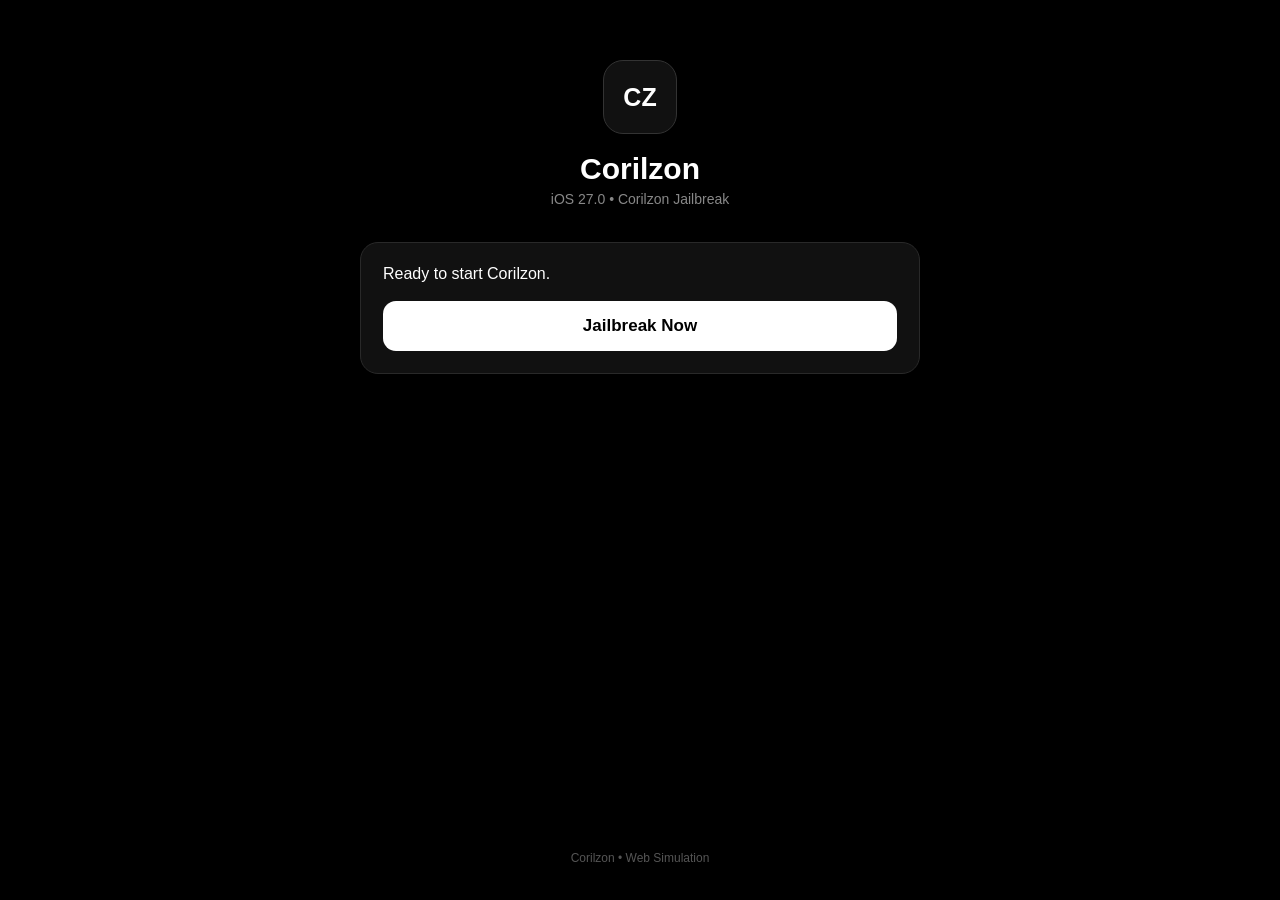
<file: index.html>
<!DOCTYPE html>
<html lang="it">
<head>
<meta charset="UTF-8">
<meta name="viewport" content="width=device-width, initial-scale=1.0">
<meta name="theme-color" content="#000000">
<link rel="manifest" href="manifest.json">

<title>Corilzon Jailbreak</title>

<style>
* {
    box-sizing: border-box;
    -webkit-tap-highlight-color: transparent;
}

body {
    margin: 0;
    background: #000;
    color: #fff;
    font-family: -apple-system, BlinkMacSystemFont, "SF Pro Display",
                 "Helvetica Neue", Arial, sans-serif;
    min-height: 100vh;
    overflow-x: hidden;
}

.app {
    min-height: 100vh;
    max-width: 600px;
    margin: auto;
    padding: 25px 20px;
    display: flex;
    flex-direction: column;
}

.top {
    text-align: center;
    padding-top: 35px;
}

.logo {
    width: 74px;
    height: 74px;
    border-radius: 20px;
    background: #111;
    border: 1px solid #333;
    display: flex;
    align-items: center;
    justify-content: center;
    margin: auto;
    font-size: 25px;
    font-weight: 800;
}

h1 {
    font-size: 30px;
    margin: 18px 0 5px;
}

.version {
    color: #888;
    font-size: 14px;
}

.card {
    margin-top: 35px;
    background: #111;
    border: 1px solid #292929;
    border-radius: 18px;
    padding: 22px;
}

.status {
    font-size: 16px;
    margin-bottom: 18px;
}

.button {
    width: 100%;
    border: 0;
    border-radius: 13px;
    padding: 15px;
    font-size: 17px;
    font-weight: 600;
    cursor: pointer;
    background: #fff;
    color: #000;
}

.button:active {
    transform: scale(.98);
}

.button.secondary {
    background: #222;
    color: #fff;
    margin-top: 10px;
}

.hidden {
    display: none;
}

.terminal {
    margin-top: 18px;
    background: #050505;
    border: 1px solid #252525;
    border-radius: 12px;
    padding: 14px;
    height: 250px;
    overflow: hidden;
    font-family: monospace;
    font-size: 11px;
    line-height: 1.45;
    color: #aaa;
}

.progress {
    height: 8px;
    background: #292929;
    border-radius: 10px;
    overflow: hidden;
    margin-top: 15px;
}

.progressBar {
    width: 0%;
    height: 100%;
    background: #fff;
    transition: width .15s;
}

.percent {
    text-align: center;
    color: #999;
    font-size: 13px;
    margin-top: 8px;
}

.success {
    text-align: center;
    padding: 20px 0;
}

.successIcon {
    font-size: 42px;
    margin-bottom: 10px;
}

.success h2 {
    margin: 5px 0;
    font-size: 25px;
}

.success p {
    color: #999;
    line-height: 1.5;
}

.footer {
    margin-top: auto;
    text-align: center;
    color: #555;
    font-size: 12px;
    padding: 30px 0 10px;
}


/* =========================================================
   CORILZON BOOT SCREEN
   ========================================================= */

.corilzonBootScreen {
    position: fixed;
    inset: 0;
    z-index: 999999;
    background: #000;
    color: #fff;
    display: flex;
    align-items: center;
    justify-content: center;
}

.corilzonBootHidden {
    display: none !important;
}

.corilzonBootBlack {
    background: #000;
}

.corilzonRecovery {
    width: 100%;
    height: 100%;
    background: #000;
    display: flex;
    flex-direction: column;
    align-items: center;
    justify-content: center;
    text-align: center;
    padding: 30px;
}

.recoveryApple {
    font-size: 72px;
    line-height: 1;
    margin-bottom: 25px;
}

.recoveryTitle {
    font-size: 21px;
    font-weight: 600;
    margin-bottom: 12px;
}

.recoveryText {
    max-width: 330px;
    color: #aaa;
    font-size: 13px;
    line-height: 1.5;
}

.recoveryLine {
    width: 220px;
    height: 1px;
    background: #555;
    margin-top: 25px;
}

.corilzonKernel {
    position: absolute;
    inset: 0;
    background: #000;
    color: #fff;
    padding: 15px;
    overflow: hidden;
    font-family: monospace;
    font-size: 11px;
    line-height: 1.4;
}

.kernelOutput {
    white-space: pre-wrap;
    word-break: break-word;
}

.corilzonApple {
    width: 100%;
    height: 100%;
    background: #000;
    display: flex;
    flex-direction: column;
    align-items: center;
    justify-content: center;
}

.appleLogo {
    font-size: 80px;
    line-height: 1;
}

.bootProgress {
    width: 220px;
    height: 5px;
    margin-top: 35px;
    background: #333;
    border-radius: 10px;
    overflow: hidden;
}

#bootProgressBar {
    width: 0%;
    height: 100%;
    background: #fff;
    transition: width .1s linear;
}
</style>
</head>

<body>

<div class="app">

    <div class="top">

        <div class="logo">
            CZ
        </div>

        <h1>Corilzon</h1>

        <div class="version">
            iOS 27.0 • Corilzon Jailbreak
        </div>

    </div>

    <div class="card">

        <div id="startScreen">

            <div class="status">
                Ready to start Corilzon.
            </div>

            <button class="button" id="jailbreakButton">
                Jailbreak Now
            </button>

        </div>

        <div id="jailbreakScreen" class="hidden">

            <div class="status" id="jailbreakStatus">
                Preparing...
            </div>

            <div class="terminal" id="terminal"></div>

            <div class="progress">
                <div class="progressBar" id="progressBar"></div>
            </div>

            <div class="percent" id="percent">
                0%
            </div>

        </div>

        <div id="successScreen" class="hidden">

            <div class="success">

                <div class="successIcon">
                    ✨🔓
                </div>

                <h2>Jailbreak Success</h2>

                <p>
                    Corilzon environment initialized successfully.
                </p>

                <button class="button" id="settingsButton">
                    Installa Corilzon Settings
                </button>

            </div>

        </div>

    </div>

    <div class="footer">
        Corilzon • Web Simulation
    </div>

</div>


<!-- =========================================================
     CORILZON BOOT OVERLAY
========================================================= -->

<div
    id="corilzonBootScreen"
    class="corilzonBootScreen corilzonBootHidden">
</div>


<!-- =========================================================
     CORILZON CORE
========================================================= -->

<script src="./core/state.js"></script>
<script src="./core/version.js"></script>
<script src="./core/boot.js"></script>


<script>
"use strict";


/* =========================================================
   ELEMENTI
========================================================= */

const jailbreakButton =
    document.getElementById("jailbreakButton");

const startScreen =
    document.getElementById("startScreen");

const jailbreakScreen =
    document.getElementById("jailbreakScreen");

const successScreen =
    document.getElementById("successScreen");

const terminal =
    document.getElementById("terminal");

const progressBar =
    document.getElementById("progressBar");

const percent =
    document.getElementById("percent");

const jailbreakStatus =
    document.getElementById("jailbreakStatus");

const settingsButton =
    document.getElementById("settingsButton");


/* =========================================================
   TERMINAL
========================================================= */

function randomLine() {

    const commands = [
        "initializing corilzon kernel...",
        "checking system environment...",
        "loading filesystem...",
        "mounting CorilzonFS...",
        "checking system services...",
        "initializing developer environment...",
        "loading boot configuration...",
        "checking package subsystem...",
        "initializing USB subsystem...",
        "starting Corilzon services...",
        "verifying system components...",
        "loading configuration...",
        "starting userspace...",
        "finalizing environment..."
    ];

    return commands[
        Math.floor(
            Math.random() *
            commands.length
        )
    ];
}


function addTerminalLine() {

    const line =
        "[" +
        Math.floor(
            Math.random() * 9999
        ) +
        "] " +
        randomLine();

    terminal.textContent +=
        line + "\n";

    terminal.scrollTop =
        terminal.scrollHeight;
}


/* =========================================================
   JAILBREAK
========================================================= */

jailbreakButton.addEventListener(
    "click",
    function() {

        startScreen.classList.add(
            "hidden"
        );

        jailbreakScreen.classList.remove(
            "hidden"
        );

        let progress = 0;

        const timer =
            setInterval(function() {

                for (
                    let i = 0;
                    i < 4;
                    i++
                ) {

                    addTerminalLine();
                }

                progress +=
                    Math.floor(
                        Math.random() * 5
                    ) + 1;

                if (progress >= 100) {

                    progress = 100;

                    clearInterval(timer);

                    progressBar.style.width =
                        "100%";

                    percent.textContent =
                        "100%";

                    jailbreakStatus.textContent =
                        "Finalizing Corilzon...";


                    /*
                     * Salviamo lo stato del jailbreak
                     * nel Core, se disponibile.
                     */

                    if (
                        typeof setCorilzonState ===
                        "function"
                    ) {

                        setCorilzonState(
                            "jailbreakActive",
                            true
                        );
                    }


                    setTimeout(function() {

                        jailbreakScreen.classList.add(
                            "hidden"
                        );

                        successScreen.classList.remove(
                            "hidden"
                        );

                    }, 1000);

                } else {

                    progressBar.style.width =
                        progress + "%";

                    percent.textContent =
                        progress + "%";

                    jailbreakStatus.textContent =
                        "Running Corilzon process...";
                }

            }, 180);

    });


/* =========================================================
   SETTINGS
========================================================= */

settingsButton.addEventListener(
    "click",
    function() {

        localStorage.setItem(
            "corilzon_settings_installed",
            "true"
        );

        window.location.href =
            "settings.html";

    }
);


/* =========================================================
   CORILZON BOOT CHECK
========================================================= */

window.addEventListener(
    "load",
    function() {

        /*
         * Aspettiamo che state.js, version.js
         * e boot.js siano completamente caricati.
         */

        setTimeout(
            function() {

                if (
                    typeof startCorilzonBootIfNeeded ===
                    "function"
                ) {

                    startCorilzonBootIfNeeded();

                }

            },
            100
        );

    }
);

</script>

</body>
</html>
</file>
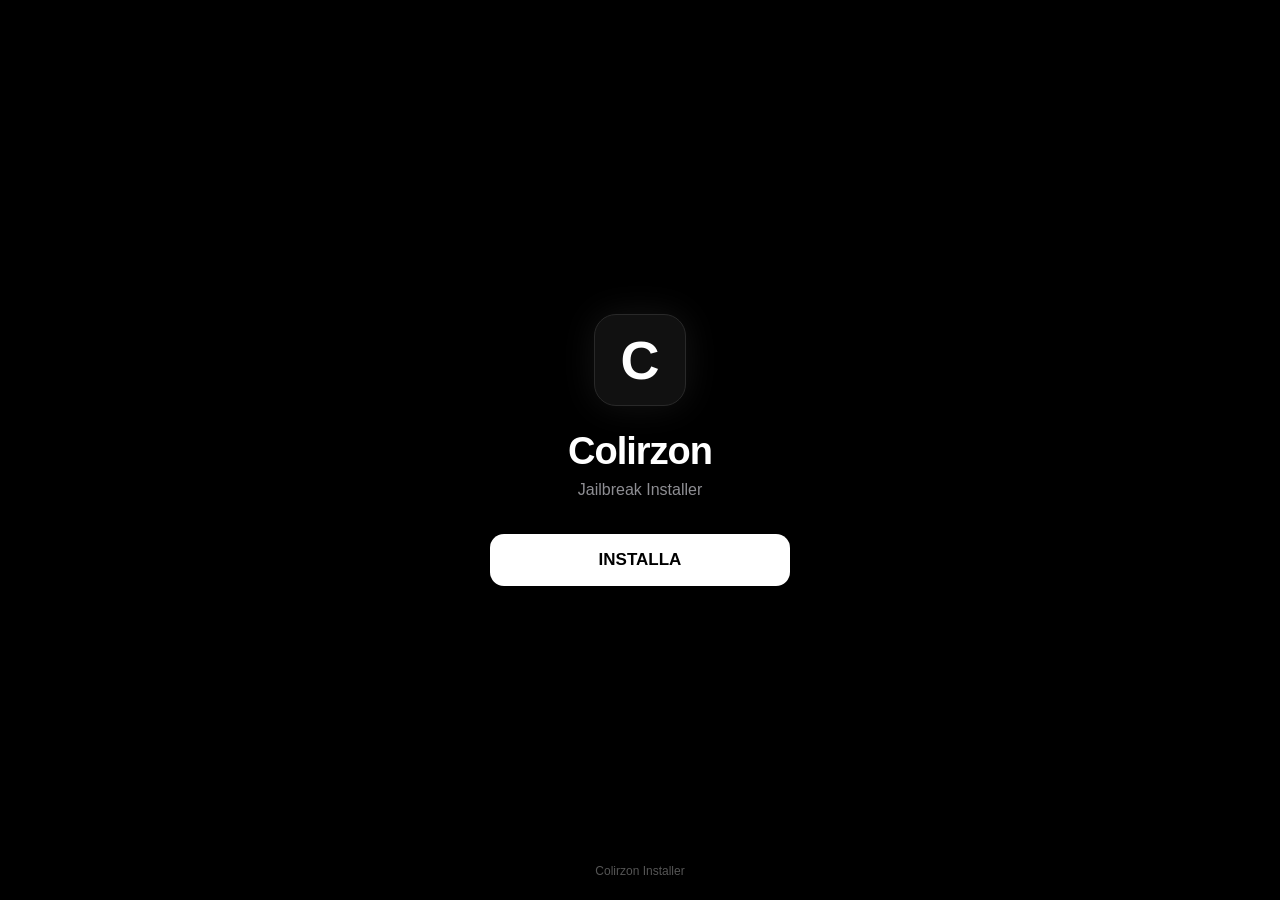
<file: installer/index.html>
<!DOCTYPE html>
<html lang="it">
<head>
    <meta charset="UTF-8">

    <meta name="viewport"
          content="width=device-width,
                   initial-scale=1.0,
                   viewport-fit=cover">

    <meta name="theme-color" content="#000000">

    <meta name="apple-mobile-web-app-capable" content="yes">
    <meta name="apple-mobile-web-app-status-bar-style" content="black">
    <meta name="apple-mobile-web-app-title" content="Colirzon">

    <link rel="manifest" href="./manifest.json">

    <link rel="stylesheet" href="./style.css">

    <title>Colirzon Installer</title>
</head>

<body>

    <main class="installer">

        <div class="logo">
            C
        </div>

        <h1>Colirzon</h1>

        <p class="subtitle">
            Jailbreak Installer
        </p>

        <button id="installButton" class="install-button">
            INSTALLA
        </button>

        <p class="version">
            Colirzon Installer
        </p>

    </main>


    <div id="modal" class="modal hidden">

        <div class="modal-box">

            <div class="modal-logo">
                C
            </div>

            <h2>Aggiungere Colirzon?</h2>

            <p>
                Aggiungi Colirzon alla schermata Home
                per aprire direttamente il Jailbreak.
            </p>

            <button id="confirmButton" class="confirm-button">
                Continua
            </button>

            <button id="cancelButton" class="cancel-button">
                Annulla
            </button>

        </div>

    </div>


    <div id="iosInstructions" class="modal hidden">

        <div class="modal-box">

            <div class="modal-logo">
                C
            </div>

            <h2>Installa Colirzon</h2>

            <p>
                Su iPhone, usa il pulsante
                <strong>Condividi</strong> di Safari e scegli
                <strong>Aggiungi alla schermata Home</strong>.
            </p>

            <p class="small-text">
                L'icona Colirzon aprirà direttamente
                il Jailbreak.
            </p>

            <button id="closeInstructions"
                    class="confirm-button">
                Ho capito
            </button>

        </div>

    </div>


    <script src="./installer.js"></script>

</body>
</html>
</file>
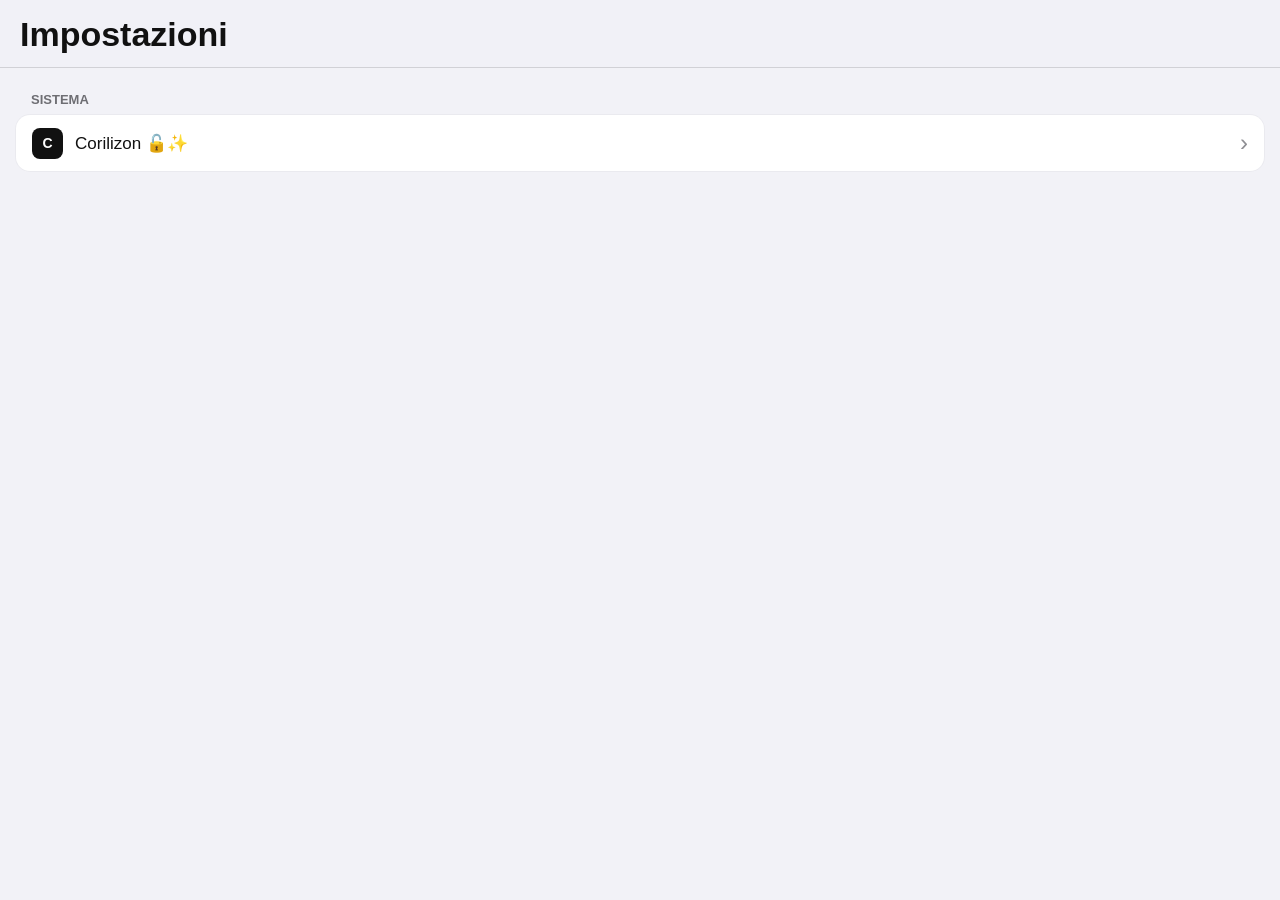
<file: settings.html>
<!DOCTYPE html>
<html lang="it">
<head>
<meta charset="UTF-8">
<meta name="viewport" content="width=device-width, initial-scale=1.0, viewport-fit=cover">
<meta name="theme-color" content="#f2f2f7">
<title>Corilizon Settings</title>

<style>
* {
    box-sizing: border-box;
    -webkit-tap-highlight-color: transparent;
}

html,
body {
    margin: 0;
    padding: 0;
    width: 100%;
    min-height: 100%;
    background: #f2f2f7;
    color: #111;
    font-family:
        -apple-system,
        BlinkMacSystemFont,
        "SF Pro Display",
        "SF Pro Text",
        Arial,
        sans-serif;
}

body {
    min-height: 100vh;
}

button,
input {
    font: inherit;
}

button {
    border: 0;
    cursor: pointer;
}

#app {
    min-height: 100vh;
}

.header {
    padding-top: calc(env(safe-area-inset-top) + 16px);
    padding-left: 20px;
    padding-right: 20px;
    padding-bottom: 14px;
    background: rgba(242, 242, 247, 0.96);
    border-bottom: 1px solid #d1d1d6;
    position: sticky;
    top: 0;
    z-index: 100;
}

.header-title {
    margin: 0;
    font-size: 34px;
    font-weight: 700;
    line-height: 1.1;
}

.header-back {
    display: block;
    color: #007aff;
    font-size: 17px;
    margin-bottom: 7px;
    cursor: pointer;
    user-select: none;
}

.content {
    padding: 24px 16px 45px;
}

.section {
    margin-bottom: 28px;
}

.section-title {
    margin: 0 15px 8px;
    color: #6e6e73;
    font-size: 13px;
    font-weight: 600;
    text-transform: uppercase;
}

.card {
    background: white;
    border-radius: 14px;
    overflow: hidden;
    box-shadow: 0 0 0 1px rgba(0,0,0,0.03);
}

.row {
    min-height: 56px;
    padding: 10px 16px;
    display: flex;
    align-items: center;
    justify-content: space-between;
    border-bottom: 1px solid #e5e5ea;
    cursor: pointer;
}

.row:last-child {
    border-bottom: 0;
}

.row:active {
    background: #e5e5ea;
}

.row-left {
    display: flex;
    align-items: center;
    gap: 12px;
}

.row-icon {
    width: 31px;
    height: 31px;
    display: flex;
    align-items: center;
    justify-content: center;
    border-radius: 8px;
    background: #111;
    color: white;
    font-size: 14px;
    font-weight: 700;
}

.row-title {
    font-size: 17px;
}

.arrow {
    color: #8e8e93;
    font-size: 24px;
}

.blue-button {
    display: block;
    width: 100%;
    margin-top: 14px;
    padding: 14px;
    border-radius: 12px;
    background: #007aff;
    color: white;
    font-size: 16px;
    font-weight: 600;
    text-align: center;
}

.blue-button:active {
    opacity: 0.7;
}

.blue-button:disabled {
    opacity: 0.5;
}

.gray-button {
    display: block;
    width: 100%;
    margin-top: 10px;
    padding: 14px;
    border-radius: 12px;
    background: #e5e5ea;
    color: #111;
    font-size: 16px;
    font-weight: 600;
}

.red-button {
    display: block;
    width: 100%;
    margin-top: 10px;
    padding: 14px;
    border-radius: 12px;
    background: #ff3b30;
    color: white;
    font-size: 16px;
    font-weight: 600;
}

.box {
    padding: 16px;
}

.status {
    padding: 15px;
    border-radius: 12px;
    background: #f2f2f7;
    font-size: 14px;
    line-height: 1.5;
}

.success {
    color: #34c759;
    font-weight: 600;
}

.warning {
    color: #ff9500;
    font-weight: 600;
}

.error {
    color: #ff3b30;
    font-weight: 600;
}

.description {
    margin-top: 12px;
    color: #6e6e73;
    font-size: 13px;
    line-height: 1.5;
}

.file-input {
    width: 100%;
    padding: 12px;
    border: 1px solid #d1d1d6;
    border-radius: 12px;
    background: white;
}

.url-input {
    width: 100%;
    margin-top: 10px;
    padding: 13px;
    border: 1px solid #d1d1d6;
    border-radius: 12px;
    background: white;
    outline: none;
}

.progress-container {
    display: none;
    width: 100%;
    height: 10px;
    margin-top: 15px;
    background: #d1d1d6;
    border-radius: 20px;
    overflow: hidden;
}

.progress-bar {
    width: 0%;
    height: 100%;
    background: #007aff;
    transition: width 0.12s linear;
}

.percent {
    margin-top: 9px;
    text-align: center;
    font-size: 14px;
    color: #6e6e73;
}

.package {
    padding: 16px;
    border-bottom: 1px solid #e5e5ea;
}

.package:last-child {
    border-bottom: 0;
}

.package-name {
    font-size: 17px;
    font-weight: 600;
    word-break: break-word;
}

.package-info {
    margin-top: 4px;
    color: #6e6e73;
    font-size: 13px;
}

.package-actions {
    display: flex;
    gap: 8px;
    margin-top: 11px;
}

.package-actions button {
    flex: 1;
    margin-top: 0;
}

.console {
    margin-top: 14px;
    padding: 14px;
    border-radius: 12px;
    background: #000;
    color: #00ff66;
    font-family: monospace;
    font-size: 12px;
    line-height: 1.5;
    white-space: pre-wrap;
    overflow-wrap: anywhere;
}

.info-row {
    display: flex;
    justify-content: space-between;
    padding: 14px 16px;
    border-bottom: 1px solid #e5e5ea;
    font-size: 16px;
}

.info-row:last-child {
    border-bottom: 0;
}

.info-value {
    color: #6e6e73;
    text-align: right;
}

/* =========================================================
   FULL SCREEN CORILZON BOOT
========================================================= */

#corilzonBootScreen {
    position: fixed;
    inset: 0;
    width: 100vw;
    height: 100vh;
    height: 100dvh;
    background: #000;
    color: #fff;
    z-index: 2147483647;
    display: none;
    overflow: hidden;
    margin: 0;
    padding: 0;
}

#corilzonBootScreen.active {
    display: block;
}

.boot-black {
    position: absolute;
    inset: 0;
    background: #000;
}

.boot-recovery {
    position: absolute;
    inset: 0;
    background: #000;
    display: flex;
    flex-direction: column;
    align-items: center;
    justify-content: center;
    text-align: center;
    font-family: -apple-system, BlinkMacSystemFont, Arial, sans-serif;
}

.boot-recovery-logo {
    font-size: 48px;
    margin-bottom: 24px;
    opacity: 0.95;
}

.boot-recovery-title {
    font-size: 18px;
    font-weight: 600;
    margin-bottom: 8px;
}

.boot-recovery-text {
    color: #aaa;
    font-size: 13px;
    max-width: 280px;
    line-height: 1.45;
}

.boot-kernel {
    position: absolute;
    inset: 0;
    background: #000;
    color: #fff;
    padding: 7px 8px;
    font-family: monospace;
    font-size: 8px;
    line-height: 1.25;
    white-space: pre;
    overflow: hidden;
    text-align: left;
}

.boot-kernel-lines {
    position: absolute;
    top: 7px;
    left: 8px;
    right: 8px;
}

.boot-apple {
    position: absolute;
    inset: 0;
    background: #000;
    display: flex;
    align-items: center;
    justify-content: center;
    font-family: Arial, sans-serif;
}

.boot-apple-logo {
    color: #fff;
    font-size: 72px;
    line-height: 1;
}

.boot-loading {
    position: absolute;
    inset: 0;
    background: #000;
    display: flex;
    flex-direction: column;
    align-items: center;
    justify-content: center;
}

.boot-loading-logo {
    color: #fff;
    font-size: 62px;
    margin-bottom: 45px;
}

.boot-loading-bar {
    width: min(260px, 62vw);
    height: 5px;
    border-radius: 20px;
    background: #333;
    overflow: hidden;
}

.boot-loading-progress {
    width: 0%;
    height: 100%;
    background: #fff;
}

.boot-hidden {
    display: none !important;
}
</style>
</head>

<body>

<div id="app"></div>

<div id="corilzonBootScreen"></div>

<script src="./core/state.js"></script>
<script src="./core/version.js"></script>
<script src="./core/boot.js"></script>

<script>
"use strict";

const DB_NAME = "CorilizonDatabase";
const DB_VERSION = 1;
const STORE_NAME = "packages";

let database = null;
let developerMode = false;
let updateRunning = false;
let installerRunning = false;

function syncDeveloperModeFromCore() {
    if (typeof loadCorilzonState !== "function") return;

    try {
        const coreState = loadCorilzonState();

        if (coreState) {
            developerMode = coreState.developerMode === true;
        }
    } catch (error) {
        console.warn("Corilzon Core state non disponibile:", error);
    }
}

function initializeDatabase() {
    return new Promise(function(resolve, reject) {
        const request = window.indexedDB.open(DB_NAME, DB_VERSION);

        request.onupgradeneeded = function(event) {
            const db = event.target.result;

            if (!db.objectStoreNames.contains(STORE_NAME)) {
                db.createObjectStore(STORE_NAME, {
                    keyPath: "id",
                    autoIncrement: true
                });
            }
        };

        request.onsuccess = function(event) {
            database = event.target.result;
            resolve();
        };

        request.onerror = function() {
            reject(request.error);
        };
    });
}

function savePackage(packageData) {
    return new Promise(function(resolve, reject) {
        const transaction = database.transaction(STORE_NAME, "readwrite");
        const store = transaction.objectStore(STORE_NAME);
        const request = store.add(packageData);

        request.onsuccess = function() {
            resolve(request.result);
        };

        request.onerror = function() {
            reject(request.error);
        };
    });
}

function getAllPackages() {
    return new Promise(function(resolve, reject) {
        const transaction = database.transaction(STORE_NAME, "readonly");
        const store = transaction.objectStore(STORE_NAME);
        const request = store.getAll();

        request.onsuccess = function() {
            resolve(request.result);
        };

        request.onerror = function() {
            reject(request.error);
        };
    });
}

function getOnePackage(id) {
    return new Promise(function(resolve, reject) {
        const transaction = database.transaction(STORE_NAME, "readonly");
        const store = transaction.objectStore(STORE_NAME);
        const request = store.get(id);

        request.onsuccess = function() {
            resolve(request.result);
        };

        request.onerror = function() {
            reject(request.error);
        };
    });
}

function updatePackage(packageData) {
    return new Promise(function(resolve, reject) {
        const transaction = database.transaction(STORE_NAME, "readwrite");
        const store = transaction.objectStore(STORE_NAME);
        const request = store.put(packageData);

        request.onsuccess = function() {
            resolve();
        };

        request.onerror = function() {
            reject(request.error);
        };
    });
}

function removePackageFromDB(id) {
    return new Promise(function(resolve, reject) {
        const transaction = database.transaction(STORE_NAME, "readwrite");
        const store = transaction.objectStore(STORE_NAME);
        const request = store.delete(id);

        request.onsuccess = function() {
            resolve();
        };

        request.onerror = function() {
            reject(request.error);
        };
    });
}

function escapeHTML(value) {
    return String(value)
        .replace(/&/g, "&amp;")
        .replace(/</g, "&lt;")
        .replace(/>/g, "&gt;")
        .replace(/"/g, "&quot;")
        .replace(/'/g, "&#039;");
}

function formatBytes(bytes) {
    if (!bytes) return "0 B";

    if (bytes < 1024) {
        return bytes + " B";
    }

    if (bytes < 1024 * 1024) {
        return (bytes / 1024).toFixed(1) + " KB";
    }

    return (bytes / (1024 * 1024)).toFixed(1) + " MB";
}

function setPage(title, backFunction, content) {
    const app = document.getElementById("app");

    let header = "";

    if (backFunction) {
        header += `
            <div class="header">
                <div class="header-back" data-action="back">
                    ‹ Indietro
                </div>

                <h1 class="header-title">
                    ${escapeHTML(title)}
                </h1>
            </div>
        `;
    } else {
        header += `
            <div class="header">
                <h1 class="header-title">
                    ${escapeHTML(title)}
                </h1>
            </div>
        `;
    }

    app.innerHTML =
        header +
        `<div class="content">${content}</div>`;

    if (backFunction) {
        const backButton =
            app.querySelector('[data-action="back"]');

        if (backButton) {
            backButton.onclick = backFunction;
        }
    }
}

function showHome() {
    syncDeveloperModeFromCore();

    setPage(
        "Impostazioni",
        null,
        `
        <div class="section">
            <div class="section-title">
                Sistema
            </div>

            <div class="card">
                <div class="row" id="openCorilizon">
                    <div class="row-left">
                        <div class="row-icon">C</div>

                        <div class="row-title">
                            Corilizon 🔓✨
                        </div>
                    </div>

                    <div class="arrow">›</div>
                </div>
            </div>
        </div>
        `
    );

    document
        .getElementById("openCorilizon")
        .onclick = showCorilizon;
}

function showCorilizon() {
    syncDeveloperModeFromCore();

    setPage(
        "Corilizon 🔓✨",
        showHome,
        `
        <div class="section">
            <div class="section-title">
                Corilizon
            </div>

            <div class="card">

                <div class="row" id="usbPage">
                    <div class="row-left">
                        <div class="row-icon">U</div>
                        <div class="row-title">USB</div>
                    </div>
                    <div class="arrow">›</div>
                </div>

                <div class="row" id="packagePage">
                    <div class="row-left">
                        <div class="row-icon">P</div>
                        <div class="row-title">
                            Package Installer
                        </div>
                    </div>
                    <div class="arrow">›</div>
                </div>

                <div class="row" id="installerPage">
                    <div class="row-left">
                        <div class="row-icon">I</div>
                        <div class="row-title">
                            Installer
                        </div>
                    </div>
                    <div class="arrow">›</div>
                </div>

                <div class="row" id="developerPage">
                    <div class="row-left">
                        <div class="row-icon">D</div>
                        <div class="row-title">
                            Dev Mode
                        </div>
                    </div>
                    <div class="arrow">›</div>
                </div>

                <div class="row" id="infoPage">
                    <div class="row-left">
                        <div class="row-icon">i</div>
                        <div class="row-title">
                            System Info
                        </div>
                    </div>
                    <div class="arrow">›</div>
                </div>

                <div class="row" id="updatePage">
                    <div class="row-left">
                        <div class="row-icon">↻</div>
                        <div class="row-title">
                            Update Modded System
                        </div>
                    </div>
                    <div class="arrow">›</div>
                </div>

            </div>
        </div>
        `
    );

    document.getElementById("usbPage").onclick = showUSB;
    document.getElementById("packagePage").onclick = showPackageInstaller;
    document.getElementById("installerPage").onclick = showInstaller;
    document.getElementById("developerPage").onclick = showDeveloperMode;
    document.getElementById("infoPage").onclick = showSystemInfo;
    document.getElementById("updatePage").onclick = showUpdate;
}

function showUSB() {
    setPage(
        "USB",
        showCorilizon,
        `
        <div class="section">
            <div class="section-title">USB</div>

            <div class="card">
                <div class="box">

                    <div id="usbStatus" class="status">
                        <b>
                            Nessun dispositivo USB rilevato.
                        </b>

                        <br><br>

                        Corilizon non considera
                        automaticamente presente
                        nessun dispositivo.
                    </div>

                    <button id="usbButton" class="blue-button">
                        Cerca dispositivo USB
                    </button>

                </div>
            </div>
        </div>
        `
    );

    document.getElementById("usbButton").onclick = searchUSB;
}

async function searchUSB() {
    const status = document.getElementById("usbStatus");

    if (
        !navigator.usb ||
        typeof navigator.usb.requestDevice !== "function"
    ) {
        status.innerHTML = `
            <span class="warning">
                USB non disponibile.
            </span>

            <br><br>

            Il browser non supporta
            l'accesso WebUSB.

            <br><br>

            Nessun dispositivo è stato rilevato.
        `;

        return;
    }

    try {
        const device =
            await navigator.usb.requestDevice({
                filters: []
            });

        status.innerHTML = `
            <span class="success">
                Dispositivo selezionato ✓
            </span>

            <br><br>

            Nome:
            ${escapeHTML(
                device.productName ||
                "Dispositivo USB"
            )}
        `;
    } catch (error) {
        status.innerHTML = `
            <b>
                Nessun dispositivo USB rilevato.
            </b>

            <br><br>

            Nessun dispositivo è stato selezionato.
        `;
    }
}

function showPackageInstaller() {
    setPage(
        "Package Installer",
        showCorilizon,
        `
        <div class="section">
            <div class="section-title">
                Install Package
            </div>

            <div class="card">
                <div class="box">

                    <input
                        id="packageInput"
                        class="file-input"
                        type="file"
                        accept=".index,.html,.ipa">

                    <div class="description">
                        <b>.index</b> e <b>.html</b>:
                        Web App.

                        <br><br>

                        <b>.ipa</b>:
                        package IPA importato
                        nel sistema Corilizon.
                    </div>

                    <button
                        id="installPackageButton"
                        class="blue-button">

                        Install Package

                    </button>

                    <div
                        id="packageMessage"
                        style="margin-top:12px;">
                    </div>

                </div>
            </div>
        </div>

        <div class="section">
            <div class="section-title">
                Installed Packages
            </div>

            <div class="card" id="packagesList">
                <div class="box">
                    Caricamento...
                </div>
            </div>
        </div>
        `
    );

    document
        .getElementById("installPackageButton")
        .onclick = installPackage;

    loadPackageList();
}

async function installPackage() {
    const input =
        document.getElementById("packageInput");

    const message =
        document.getElementById("packageMessage");

    if (!input.files.length) {
        message.innerHTML = `
            <div class="status warning">
                Seleziona un file.
            </div>
        `;

        return;
    }

    const file = input.files[0];
    const filename = file.name;
    const lowerName = filename.toLowerCase();

    if (
        lowerName.endsWith(".index") ||
        lowerName.endsWith(".html")
    ) {
        const html = await file.text();

        await savePackage({
            name: filename,
            filename: filename,
            type: "web",
            size: file.size,
            content: html,
            webUrl: "",
            date: Date.now()
        });

        message.innerHTML = `
            <div class="status">

                <span class="success">
                    Package Installed ✓
                </span>

                <br><br>

                ${escapeHTML(filename)}

                <br><br>

                La Web App è stata salvata
                nel Package Installer.

                <button
                    id="openNewWebApp"
                    class="blue-button">

                    Apri Web App

                </button>

                <button
                    id="homeNewWebApp"
                    class="gray-button">

                    Aggiungi alla Home

                </button>

            </div>
        `;

        const packages =
            await getAllPackages();

        const newest =
            packages
                .filter(function(item) {
                    return item.type === "web";
                })
                .sort(function(a,b) {
                    return b.date - a.date;
                })[0];

        if (newest) {
            document
                .getElementById("openNewWebApp")
                .onclick =
                    function() {
                        openWebPackage(newest.id);
                    };

            document
                .getElementById("homeNewWebApp")
                .onclick =
                    function() {
                        openWebPackage(
                            newest.id,
                            true
                        );
                    };
        }

        loadPackageList();
        return;
    }

    if (lowerName.endsWith(".ipa")) {
        await savePackage({
            name: filename,
            filename: filename,
            type: "ipa",
            size: file.size,
            content: null,
            webUrl: "",
            date: Date.now()
        });

        message.innerHTML = `
            <div class="status">

                <span class="success">
                    Package Imported ✓
                </span>

                <br><br>

                ${escapeHTML(filename)}

                <br><br>

                L'IPA è stata importata
                nel Package Installer.

                <br><br>

                <span class="warning">
                    Installazione nativa non eseguita.
                </span>

                <br><br>

                Corilzon non bypassa le firme
                di iOS e non installa IPA
                non autorizzate.

            </div>
        `;

        loadPackageList();
        return;
    }

    message.innerHTML = `
        <div class="status error">
            File non supportato.
        </div>
    `;
}

async function loadPackageList() {
    const container =
        document.getElementById("packagesList");

    if (!container) return;

    const packages =
        await getAllPackages();

    if (!packages.length) {
        container.innerHTML = `
            <div class="box">
                Nessun package installato.
            </div>
        `;

        return;
    }

    container.innerHTML = "";

    packages
        .sort(function(a,b) {
            return b.date - a.date;
        })
        .forEach(function(pkg) {

            const item =
                document.createElement("div");

            item.className = "package";

            const typeText =
                pkg.type === "web"
                ? "Web App"
                : "IPA Package";

            item.innerHTML = `
                <div class="package-name">
                    ${escapeHTML(pkg.name)}
                </div>

                <div class="package-info">
                    ${typeText}
                    ·
                    ${formatBytes(pkg.size)}
                </div>
            `;

            const actions =
                document.createElement("div");

            actions.className =
                "package-actions";

            if (pkg.type === "web") {

                const openButton =
                    document.createElement("button");

                openButton.className =
                    "blue-button";

                openButton.textContent =
                    "Apri";

                openButton.onclick =
                    function() {
                        openWebPackage(pkg.id);
                    };

                const homeButton =
                    document.createElement("button");

                homeButton.className =
                    "gray-button";

                homeButton.textContent =
                    "Aggiungi alla Home";

                homeButton.onclick =
                    function() {
                        openWebPackage(
                            pkg.id,
                            true
                        );
                    };

                actions.appendChild(openButton);
                actions.appendChild(homeButton);

            } else {

                const webButton =
                    document.createElement("button");

                webButton.className =
                    "blue-button";

                webButton.textContent =
                    "Versione Web";

                webButton.onclick =
                    function() {
                        configureIPA(pkg.id);
                    };

                actions.appendChild(webButton);

                if (pkg.webUrl) {

                    const openButton =
                        document.createElement("button");

                    openButton.className =
                        "gray-button";

                    openButton.textContent =
                        "Apri Web";

                    openButton.onclick =
                        function() {
                            window.location.href =
                                pkg.webUrl;
                        };

                    actions.appendChild(openButton);
                }
            }

            item.appendChild(actions);

            const deleteButton =
                document.createElement("button");

            deleteButton.className =
                "red-button";

            deleteButton.textContent =
                "Disinstalla";

            deleteButton.onclick =
                async function() {

                    const confirmed =
                        window.confirm(
                            "Vuoi rimuovere questo package?"
                        );

                    if (!confirmed) return;

                    await removePackageFromDB(pkg.id);
                    loadPackageList();
                };

            item.appendChild(deleteButton);
            container.appendChild(item);
        });
}

async function openWebPackage(id, showInstructions) {
    const pkg =
        await getOnePackage(id);

    if (!pkg) return;

    if (
        pkg.type !== "web" ||
        !pkg.content
    ) {
        window.alert("Web App non disponibile.");
        return;
    }

    const blob =
        new Blob(
            [pkg.content],
            { type: "text/html" }
        );

    const url =
        URL.createObjectURL(blob);

    window.location.href = url;

    if (showInstructions) {
        setTimeout(function() {
            window.alert(
                "Per aggiungere l'app alla Home:\n\n" +
                "1. Tocca Condividi.\n" +
                "2. Tocca 'Aggiungi alla schermata Home'.\n" +
                "3. Tocca 'Aggiungi'."
            );
        }, 1200);
    }
}

async function configureIPA(id) {
    const pkg =
        await getOnePackage(id);

    if (!pkg) return;

    const url =
        window.prompt(
            "Inserisci l'URL della versione Web:",
            pkg.webUrl || ""
        );

    if (url === null) return;

    const trimmed = url.trim();

    if (
        trimmed &&
        !trimmed.startsWith("https://") &&
        !trimmed.startsWith("http://")
    ) {
        window.alert(
            "Inserisci un URL che inizi con http:// o https://."
        );

        return;
    }

    pkg.webUrl = trimmed;

    await updatePackage(pkg);
    loadPackageList();
}


/* =========================================================
   INTERNAL INSTALLER
========================================================= */

function showInstaller() {

    setPage(
        "Installer",
        showCorilizon,
        `
        <div class="section">

            <div class="section-title">
                Installer
            </div>

            <div class="card">

                <div class="box">

                    <div
                        id="installerStatus"
                        class="status">

                        Installer pronto.

                    </div>

                    <div
                        id="installerProgressContainer"
                        class="progress-container">

                        <div
                            id="installerProgress"
                            class="progress-bar">
                        </div>

                    </div>

                    <div
                        id="installerPercent"
                        class="percent">

                    </div>

                    <button
                        id="installerButton"
                        class="blue-button">

                        Start Installer

                    </button>

                </div>

            </div>

        </div>
        `
    );

    document
        .getElementById("installerButton")
        .onclick = startInstaller;
}

function startInstaller() {

    if (installerRunning) return;

    syncDeveloperModeFromCore();

    const status =
        document.getElementById("installerStatus");

    if (!developerMode) {

        status.innerHTML = `
            <span class="warning">
                Dev Mode richiesto.
            </span>

            <br><br>

            Attiva prima
            <b>Dev Mode Active</b>.
        `;

        return;
    }

    installerRunning = true;

    const button =
        document.getElementById("installerButton");

    const container =
        document.getElementById(
            "installerProgressContainer"
        );

    const progress =
        document.getElementById("installerProgress");

    const percent =
        document.getElementById("installerPercent");

    button.disabled = true;
    container.style.display = "block";

    let value = 0;

    const timer =
        window.setInterval(function() {

            value += 2;

            if (value > 100) {
                value = 100;
            }

            progress.style.width =
                value + "%";

            percent.textContent =
                value + "%";

            if (value < 30) {

                status.innerHTML =
                    "<b>Preparing installer...</b>";

            } else if (value < 60) {

                status.innerHTML =
                    "<b>Installing components...</b>";

            } else if (value < 90) {

                status.innerHTML =
                    "<b>Configuring system...</b>";

            } else {

                status.innerHTML =
                    "<b>Finalizing...</b>";
            }

            if (value >= 100) {

                window.clearInterval(timer);

                installerRunning = false;

                button.disabled = true;

                percent.textContent =
                    "100% — Complete ✓";

                status.innerHTML = `
                    <span class="success">
                        Installation Complete ✓
                    </span>
                `;

                /*
                 * =====================================================
                 * QUI AVVIENE IL BOOT.
                 *
                 * NON viene chiamato quando si apre Corilzon.
                 * NON viene chiamato con Jailbreak Now.
                 * NON viene chiamato entrando in Settings.
                 *
                 * Parte SOLO quando Install Now arriva al 100%.
                 * =====================================================
                 */

                if (
                    typeof completeCorilzonInstaller ===
                    "function"
                ) {
                    completeCorilzonInstaller();
                }

                /*
                 * Avvio immediato della simulazione.
                 */

                setTimeout(function() {

                    if (
                        typeof startCorilzonBoot ===
                        "function"
                    ) {
                        startCorilzonBoot(
                            "installer"
                        );
                    } else {
                        console.error(
                            "Corilzon Boot Core non disponibile."
                        );
                    }

                }, 120);

            }

        }, 60);
}


/* =========================================================
   DEVELOPER MODE
========================================================= */

function showDeveloperMode() {

    syncDeveloperModeFromCore();

    setPage(
        "Dev Mode",
        showCorilizon,
        `
        <div class="section">

            <div class="section-title">
                Developer Mode
            </div>

            <div class="card">

                <div class="box">

                    <div
                        id="developerStatus"
                        class="status">

                        <b>Developer Mode</b>

                        <br><br>

                        ${
                            developerMode
                            ?
                            `
                            <span class="success">
                                Developer Mode Active ✓
                            </span>
                            `
                            :
                            `
                            Developer Mode is disabled.
                            `
                        }

                    </div>

                    <button
                        id="developerButton"
                        class="blue-button">

                        ${
                            developerMode
                            ?
                            "Stop Developer Mode"
                            :
                            "Start Developer Mode"
                        }

                    </button>

                    <div
                        id="developerConsole"
                        class="console">

Corilizon Developer Console
---------------------------
System: READY
Package Installer: READY
Web Apps: READY
USB Interface: READY
Developer Mode: ${
    developerMode
    ? "ACTIVE"
    : "OFF"
}

                    </div>

                </div>

            </div>

        </div>
        `
    );

    document
        .getElementById("developerButton")
        .onclick =
            toggleDeveloperMode;
}

function toggleDeveloperMode() {

    developerMode =
        !developerMode;

    if (developerMode) {

        if (
            typeof enableDeveloperMode ===
            "function"
        ) {
            enableDeveloperMode();
        }

    } else {

        if (
            typeof setCorilzonState ===
            "function"
        ) {
            setCorilzonState(
                "developerMode",
                false
            );
        }
    }

    showDeveloperMode();
}


/* =========================================================
   SYSTEM INFO
========================================================= */

function showSystemInfo() {

    syncDeveloperModeFromCore();

    setPage(
        "System Info",
        showCorilizon,
        `
        <div class="section">

            <div class="section-title">
                Corilizon System
            </div>

            <div class="card">

                <div class="info-row">
                    <span>System</span>
                    <span class="info-value">
                        Corilizon
                    </span>
                </div>

                <div class="info-row">
                    <span>Version</span>
                    <span class="info-value">
                        1.0
                    </span>
                </div>

                <div class="info-row">
                    <span>Package Installer</span>
                    <span class="info-value">
                        Ready
                    </span>
                </div>

                <div class="info-row">
                    <span>Web App System</span>
                    <span class="info-value">
                        Enabled
                    </span>
                </div>

                <div class="info-row">
                    <span>Developer Mode</span>
                    <span class="info-value">
                        ${
                            developerMode
                            ? "Active"
                            : "Off"
                        }
                    </span>
                </div>

                <div class="info-row">
                    <span>Browser</span>
                    <span
                        class="info-value"
                        id="browserInfo">
                    </span>
                </div>

            </div>
        </div>
        `
    );

    document
        .getElementById("browserInfo")
        .textContent =
            navigator.userAgent.includes("Safari")
            ? "Safari"
            : "Web Browser";
}


/* =========================================================
   UPDATE MODDED SYSTEM
========================================================= */

function showUpdate() {

    setPage(
        "Update Modded System",
        showCorilizon,
        `
        <div class="section">

            <div class="section-title">
                System Update
            </div>

            <div class="card">

                <div class="box">

                    <div
                        id="updateStatus"
                        class="status">

                        <b>
                            Update Modded System
                        </b>

                        <br><br>

                        System ready for update.

                    </div>

                    <div
                        id="updateProgressContainer"
                        class="progress-container">

                        <div
                            id="updateProgress"
                            class="progress-bar">
                        </div>

                    </div>

                    <div
                        id="updatePercent"
                        class="percent">

                    </div>

                    <button
                        id="updateButton"
                        class="blue-button">

                        Update Modded System

                    </button>

                </div>

            </div>
        </div>
        `
    );

    document
        .getElementById("updateButton")
        .onclick =
            startSystemUpdate;
}

function startSystemUpdate() {

    if (updateRunning) return;

    updateRunning = true;

    const button =
        document.getElementById("updateButton");

    const status =
        document.getElementById("updateStatus");

    const container =
        document.getElementById(
            "updateProgressContainer"
        );

    const progress =
        document.getElementById("updateProgress");

    const percent =
        document.getElementById("updatePercent");

    button.disabled = true;
    container.style.display = "block";

    let value = 0;

    const timer =
        window.setInterval(function() {

            value += 1;

            progress.style.width =
                value + "%";

            percent.textContent =
                value + "%";

            if (value < 20) {

                status.innerHTML =
                    "<b>Checking system files...</b>";

            } else if (value < 45) {

                status.innerHTML =
                    "<b>Preparing update...</b>";

            } else if (value < 75) {

                status.innerHTML =
                    "<b>Installing system components...</b>";

            } else if (value < 95) {

                status.innerHTML =
                    "<b>Finalizing update...</b>";

            } else {

                status.innerHTML =
                    "<b>Completing update...</b>";
            }

            if (value >= 100) {

                window.clearInterval(timer);

                updateRunning = false;
                button.disabled = false;

                if (
                    typeof simulateCorilzonUpdate ===
                    "function"
                ) {
                    simulateCorilzonUpdate("1.1.0");
                }

                status.innerHTML = `
                    <span class="success">
                        Update Modded System Complete ✓
                    </span>

                    <br><br>

                    Corilzon is up to date.
                `;

                percent.textContent =
                    "100% — Complete ✓";
            }

        }, 45);
}


/* =========================================================
   START
========================================================= */

syncDeveloperModeFromCore();

initializeDatabase()
    .then(function() {
        showHome();
    })
    .catch(function(error) {

        document.getElementById("app").innerHTML = `

            <div class="content">

                <h1>
                    Corilizon
                </h1>

                <div class="status error">

                    Errore nell'inizializzazione
                    del database.

                    <br><br>

                    ${escapeHTML(
                        error &&
                        error.message
                        ?
                        error.message
                        :
                        String(error)
                    )}

                </div>

            </div>
        `;
    });

</script>

</body>
</html>
</file>
<file: installer/style.css>
* {
    box-sizing: border-box;
    -webkit-tap-highlight-color: transparent;
}

html,
body {
    margin: 0;
    padding: 0;
    width: 100%;
    min-height: 100%;
    background: #000;
    color: #fff;
    font-family:
        -apple-system,
        BlinkMacSystemFont,
        "SF Pro Display",
        "Helvetica Neue",
        Arial,
        sans-serif;
}

body {
    min-height: 100vh;
    min-height: 100svh;
}

.installer {
    min-height: 100vh;
    min-height: 100svh;

    display: flex;
    flex-direction: column;
    align-items: center;
    justify-content: center;

    padding: 30px;
    text-align: center;
}

.logo,
.modal-logo {
    width: 92px;
    height: 92px;

    display: flex;
    align-items: center;
    justify-content: center;

    border-radius: 22px;

    background: #111;
    border: 1px solid #292929;

    color: #fff;

    font-size: 54px;
    font-weight: 700;

    box-shadow:
        0 0 35px rgba(255,255,255,.08);

    margin-bottom: 24px;
}

h1 {
    margin: 0;

    font-size: 38px;
    font-weight: 700;
    letter-spacing: -1px;
}

.subtitle {
    margin: 8px 0 35px;

    color: #8e8e93;
    font-size: 16px;
}

.install-button {
    width: min(300px, 100%);

    padding: 16px 25px;

    border: none;
    border-radius: 14px;

    background: #fff;
    color: #000;

    font-size: 17px;
    font-weight: 600;

    cursor: pointer;

    transition:
        transform .15s,
        opacity .15s;
}

.install-button:active {
    transform: scale(.96);
    opacity: .8;
}

.version {
    position: fixed;

    bottom: 22px;

    margin: 0;

    color: #555;

    font-size: 12px;
}

.modal {
    position: fixed;

    inset: 0;

    display: flex;
    align-items: center;
    justify-content: center;

    padding: 25px;

    background: rgba(0,0,0,.72);

    backdrop-filter: blur(18px);
    -webkit-backdrop-filter: blur(18px);

    z-index: 100;
}

.hidden {
    display: none;
}

.modal-box {
    width: min(360px, 100%);

    padding: 28px 22px 22px;

    background: #1c1c1e;

    border-radius: 24px;

    text-align: center;

    box-shadow:
        0 20px 60px rgba(0,0,0,.5);
}

.modal-logo {
    width: 64px;
    height: 64px;

    margin: 0 auto 18px;

    border-radius: 16px;

    font-size: 34px;
}

.modal-box h2 {
    margin: 0 0 10px;

    font-size: 22px;
}

.modal-box p {
    margin: 0 auto 22px;

    color: #aaa;

    line-height: 1.45;

    font-size: 15px;
}

.small-text {
    font-size: 13px !important;
    color: #777 !important;
}

.confirm-button,
.cancel-button {
    width: 100%;

    padding: 14px;

    border: none;
    border-radius: 12px;

    font-size: 16px;

    cursor: pointer;
}

.confirm-button {
    background: #fff;
    color: #000;

    margin-bottom: 9px;
}

.cancel-button {
    background: #2c2c2e;
    color: #fff;
}

strong {
    color: #fff;
}
</file>
